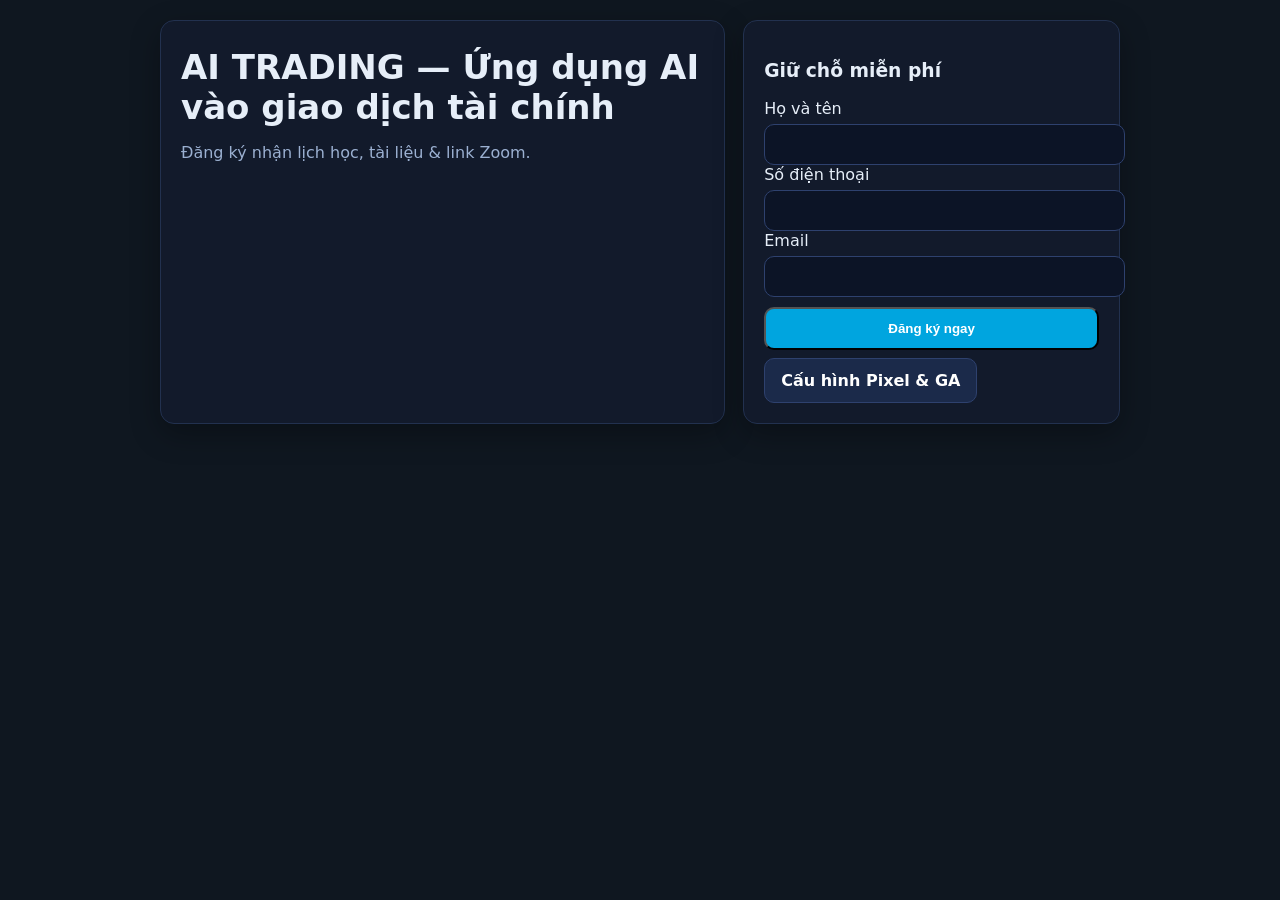
<file: index.html>
<!doctype html>
<html lang="vi">
<head>
  <meta charset="utf-8"/>
  <meta name="viewport" content="width=device-width, initial-scale=1"/>
  <title>AI Trading — Đăng ký tham dự</title>
  <link rel="stylesheet" href="styles.css"/>
  <script>
// --- Simple Pixel + GA bootstrap with localStorage config ---
// Set once via /config.html and it persists on the domain.
(function(){
  const PIXEL_ID = localStorage.getItem('PIXEL_ID');
  const GA_ID = localStorage.getItem('GA_ID');

  // Meta Pixel
  if (PIXEL_ID) {
    !function(f,b,e,v,n,t,s){if(f.fbq)return;n=f.fbq=function(){n.callMethod?
    n.callMethod.apply(n,arguments):n.queue.push(arguments)};if(!f._fbq)f._fbq=n;
    n.push=n;n.loaded=!0;n.version='2.0';n.queue=[];t=b.createElement(e);t.async=!0;
    t.src=v;s=b.getElementsByTagName(e)[0];s.parentNode.insertBefore(t,s)}(window,
    document,'script','https://connect.facebook.net/en_US/fbevents.js');
    fbq('init', PIXEL_ID);
    fbq('track','PageView');
    window.__fbqReady = true;
  }

  // GA4
  if (GA_ID) {
    (function(i,s,o,g,r,a,m){i['GoogleAnalyticsObject']=r;i[r]=i[r]||function(){
    (i[r].q=i[r].q||[]).push(arguments)},i[r].l=1*new Date();a=s.createElement(o),
    m=s.getElementsByTagName(o)[0];a.async=1;a.src=g;m.parentNode.insertBefore(a,m)
    })(window,document,'script','https://www.googletagmanager.com/gtag/js?id='+GA_ID,'ga_g');
    window.dataLayer=window.dataLayer||[];
    function gtag(){dataLayer.push(arguments);}
    window.gtag = gtag;
    gtag('js', new Date());
    gtag('config', GA_ID);
    window.__gaReady = true;
  }
})();
</script>
</head>
<body>
  <div class="container">
    <div class="grid">
      <div class="card">
        <h1 class="h1">AI TRADING — Ứng dụng AI vào giao dịch tài chính</h1>
        <p class="lead">Đăng ký nhận lịch học, tài liệu & link Zoom.</p>
      </div>
      <div class="card" id="reg">
        <h3>Giữ chỗ miễn phí</h3>
        <form id="regForm">
          <label>Họ và tên<input class="input" name="name" required></label>
          <label>Số điện thoại<input class="input" name="phone" required></label>
          <label>Email<input class="input" type="email" name="email"></label>
          <button class="btn" type="submit" style="margin-top:10px;width:100%">Đăng ký ngay</button>
          <div id="msg" class="lead" style="margin-top:8px"></div>
        </form>
        <div style="margin-top:8px"><a class="btn alt" href="config.html">Cấu hình Pixel & GA</a></div>
      </div>
    </div>
  </div>
<script>
document.getElementById('regForm').addEventListener('submit', function(e){
  e.preventDefault();
  const data = Object.fromEntries(new FormData(this).entries());

  // Pixel Lead
  try { if (window.__fbqReady && window.fbq) fbq('track','Lead',{content_name:'AI Trading Landing'}); } catch(e){}

  // GA4 event
  try { if (window.__gaReady && window.gtag) gtag('event','lead',{method:'form_submit'}); } catch(e){}

  // Redirect
  location.href = 'thank-you.html?name=' + encodeURIComponent(data.name||'');
});
</script>
</body>
</html>
</file>
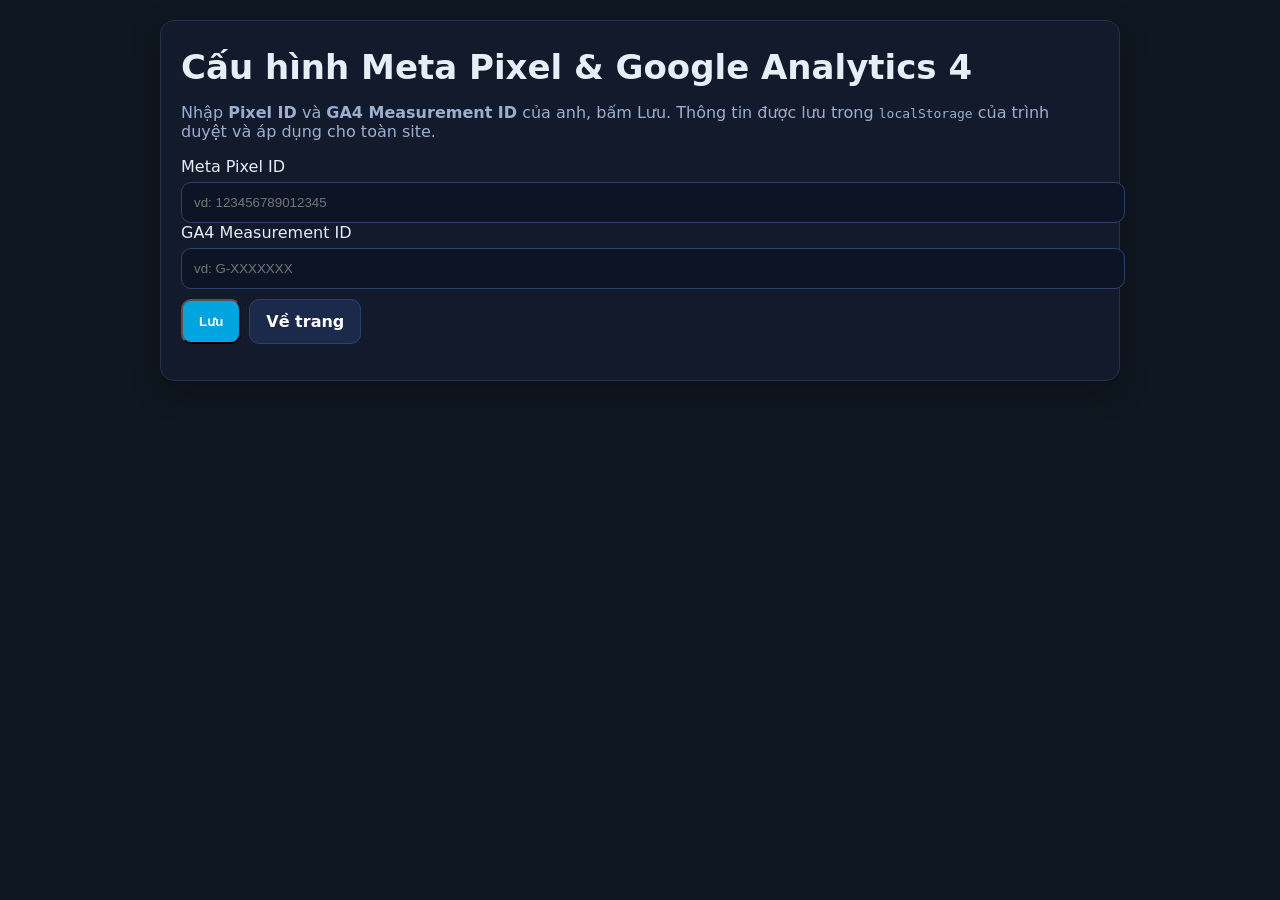
<file: config.html>
<!doctype html>
<html lang="vi">
<head>
  <meta charset="utf-8"/>
  <meta name="viewport" content="width=device-width, initial-scale=1"/>
  <title>Cấu hình Pixel & GA</title>
  <link rel="stylesheet" href="styles.css"/>
</head>
<body>
  <div class="container">
    <div class="card">
      <h2 class="h1">Cấu hình Meta Pixel & Google Analytics 4</h2>
      <p class="lead">Nhập <b>Pixel ID</b> và <b>GA4 Measurement ID</b> của anh, bấm Lưu. Thông tin được lưu trong <code>localStorage</code> của trình duyệt và áp dụng cho toàn site.</p>
      <label>Meta Pixel ID <input class="input" id="pixel" placeholder="vd: 123456789012345"></label>
      <label>GA4 Measurement ID <input class="input" id="ga" placeholder="vd: G-XXXXXXX"></label>
      <div style="margin-top:10px;display:flex;gap:8px">
        <button class="btn" id="save">Lưu</button>
        <a class="btn alt" href="index.html">Về trang</a>
      </div>
      <p id="msg" class="lead" style="margin-top:10px"></p>
    </div>
  </div>
<script>
  document.getElementById('pixel').value = localStorage.getItem('PIXEL_ID')||'';
  document.getElementById('ga').value = localStorage.getItem('GA_ID')||'';
  document.getElementById('save').addEventListener('click', function(){
    localStorage.setItem('PIXEL_ID', document.getElementById('pixel').value.trim());
    localStorage.setItem('GA_ID', document.getElementById('ga').value.trim());
    document.getElementById('msg').textContent = 'Đã lưu! Mở lại trang để áp dụng.';
  });
</script>
</body>
</html>
</file>
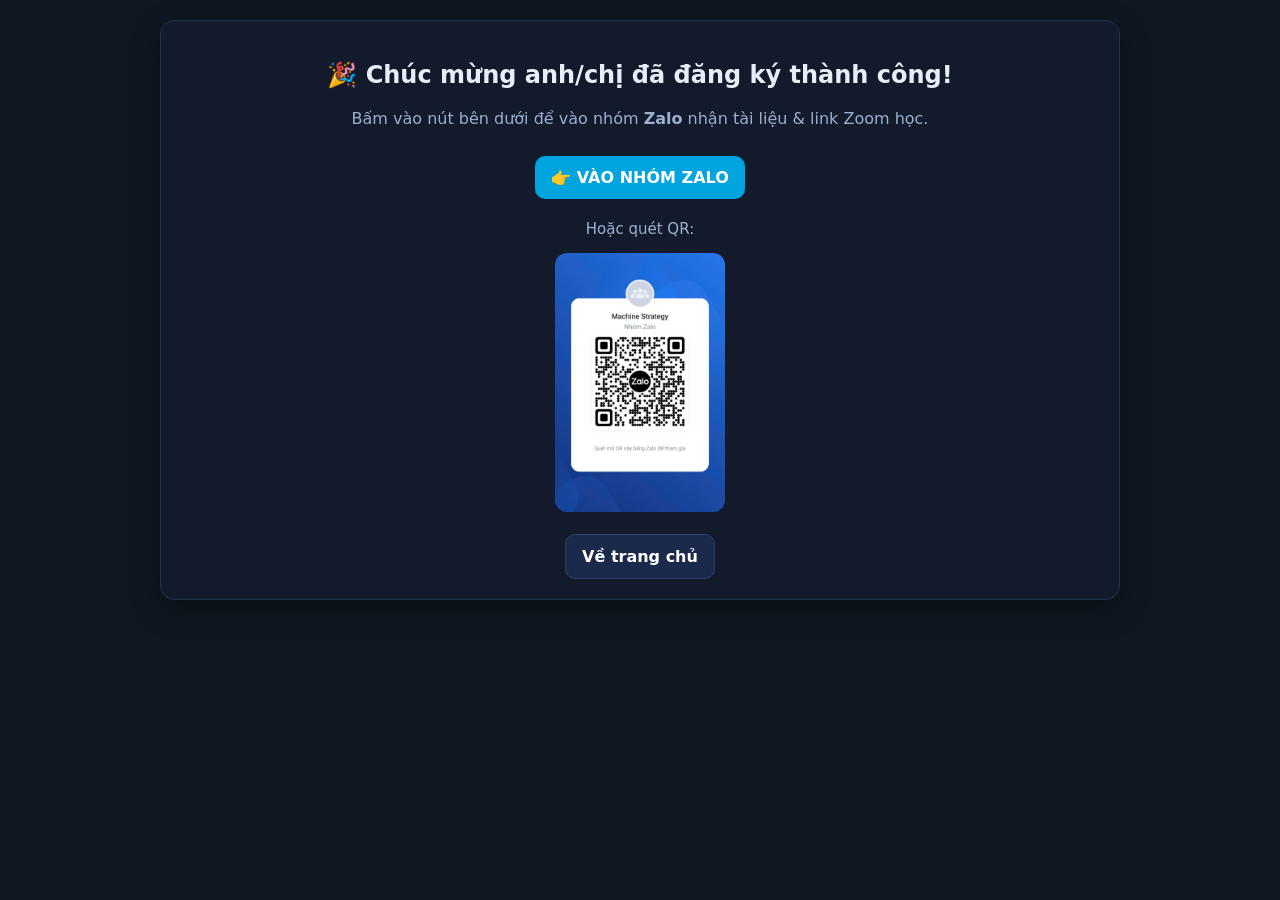
<file: thank-you.html>
<!doctype html>
<html lang="vi">
<head>
  <meta charset="utf-8"/>
  <meta name="viewport" content="width=device-width, initial-scale=1"/>
  <title>Đăng ký thành công</title>
  <link rel="stylesheet" href="styles.css"/>
  <script>
// --- Simple Pixel + GA bootstrap with localStorage config ---
// Set once via /config.html and it persists on the domain.
(function(){
  const PIXEL_ID = localStorage.getItem('PIXEL_ID');
  const GA_ID = localStorage.getItem('GA_ID');

  // Meta Pixel
  if (PIXEL_ID) {
    !function(f,b,e,v,n,t,s){if(f.fbq)return;n=f.fbq=function(){n.callMethod?
    n.callMethod.apply(n,arguments):n.queue.push(arguments)};if(!f._fbq)f._fbq=n;
    n.push=n;n.loaded=!0;n.version='2.0';n.queue=[];t=b.createElement(e);t.async=!0;
    t.src=v;s=b.getElementsByTagName(e)[0];s.parentNode.insertBefore(t,s)}(window,
    document,'script','https://connect.facebook.net/en_US/fbevents.js');
    fbq('init', PIXEL_ID);
    fbq('track','PageView');
    window.__fbqReady = true;
  }

  // GA4
  if (GA_ID) {
    (function(i,s,o,g,r,a,m){i['GoogleAnalyticsObject']=r;i[r]=i[r]||function(){
    (i[r].q=i[r].q||[]).push(arguments)},i[r].l=1*new Date();a=s.createElement(o),
    m=s.getElementsByTagName(o)[0];a.async=1;a.src=g;m.parentNode.insertBefore(a,m)
    })(window,document,'script','https://www.googletagmanager.com/gtag/js?id='+GA_ID,'ga_g');
    window.dataLayer=window.dataLayer||[];
    function gtag(){dataLayer.push(arguments);}
    window.gtag = gtag;
    gtag('js', new Date());
    gtag('config', GA_ID);
    window.__gaReady = true;
  }
})();
</script>
</head>
<body>
  <div class="container">
    <div class="card" style="text-align:center">
      <h2>🎉 Chúc mừng <span id="n"></span> đã đăng ký thành công!</h2>
      <p class="lead">Bấm vào nút bên dưới để vào nhóm <b>Zalo</b> nhận tài liệu & link Zoom học.</p>

      <a class="btn" id="zaloBtn" href="https://zalo.me/g/kxndac848" target="_blank" rel="noopener" style="margin:12px 0 6px;">
        👉 VÀO NHÓM ZALO
      </a>

      <div style="margin-top:12px">
        <p class="lead" style="font-size:15px">Hoặc quét QR:</p>
        <img src="zalo-qr.png" alt="QR Zalo" style="width:170px;border-radius:12px">
      </div>

      <div style="margin-top:18px"><a class="btn alt" href="index.html">Về trang chủ</a></div>
    </div>
  </div>
<script>
  const q = new URLSearchParams(location.search);
  document.getElementById('n').textContent = q.get('name') || 'anh/chị';

  // Pixel CompleteRegistration
  try { if (window.__fbqReady && window.fbq) fbq('track','CompleteRegistration'); } catch(e){}
  // GA4 conversion
  try { if (window.__gaReady && window.gtag) gtag('event','generate_lead',{value:0,currency:'VND'}); } catch(e){}

  // Track click join Zalo
  document.getElementById('zaloBtn').addEventListener('click', function(){
    try { if (window.__gaReady && window.gtag) gtag('event','join_zalo',{location:'thank_you'}); } catch(e){}
    try { if (window.__fbqReady && window.fbq) fbq('trackCustom','JoinZalo'); } catch(e){}
  });

  // Auto open after 2.5s (still keeps button)
  setTimeout(function(){
    document.getElementById('zaloBtn').click();
  }, 2500);
</script>
</body>
</html>
</file>
<file: styles.css>
body{font-family:Inter,system-ui,Arial;margin:0;background:#0f1720;color:#e6eef8}
.container{max-width:960px;margin:0 auto;padding:20px}
.card{background:#121a2b;border:1px solid #22314f;border-radius:14px;padding:20px;box-shadow:0 10px 30px rgba(0,0,0,.3)}
.h1{font-size:34px;margin:6px 0 10px;font-weight:900}
.lead{color:#9bb0d1}
.btn{display:inline-block;background:#00a5df;color:#fff;padding:12px 16px;border-radius:10px;text-decoration:none;font-weight:800}
.btn.alt{background:#1b2a4a;border:1px solid #2e416e}
.input{width:100%;padding:12px;border-radius:10px;border:1px solid #2e416e;background:#0c1426;color:#e6eef8;margin-top:6px}
.grid{display:grid;grid-template-columns:1.2fr .8fr;gap:18px}
@media(max-width:900px){.grid{grid-template-columns:1fr}}
</file>
